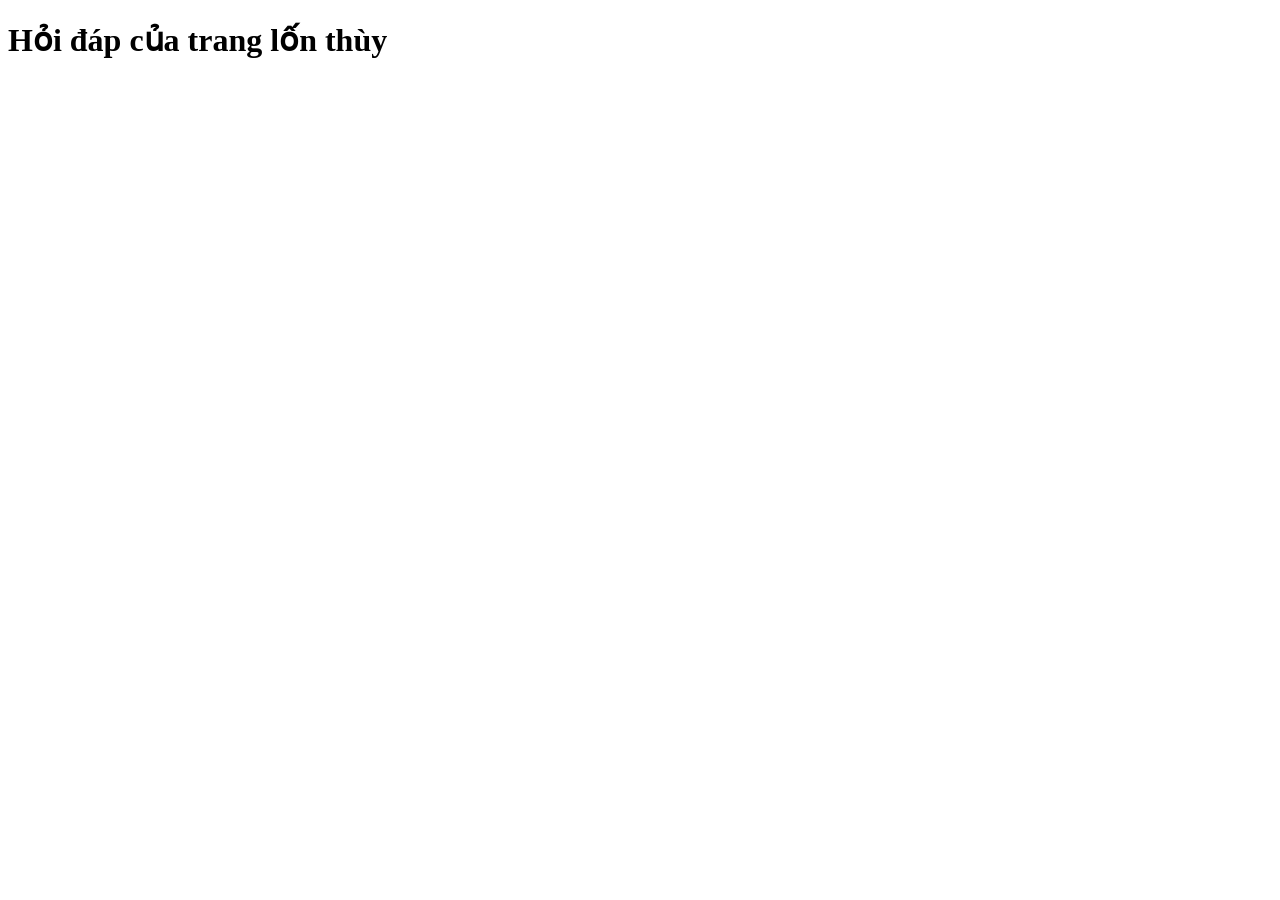
<file: index.html>
<!DOCTYPE html>
<html lang="en">
<head>
    <meta charset="UTF-8">
    <meta http-equiv="X-UA-Compatible" content="IE=edge">
    <meta name="viewport" content="width=device-width, initial-scale=1.0">
    <meta property="og:title" content="java4"> 
    <title>Document</title>
</head>
<body>
    <h1>Hỏi đáp của trang lốn thùy </h1>

    <div class="main">
        <script src="https://giscus.app/client.js"
        data-repo="ThuyLam1210/java4"
        data-repo-id="R_kgDOJO1taw"
        data-category="Announcements"
        data-category-id="DIC_kwDOJO1ta84CVLW6"
        data-mapping="og:title"
        data-strict="0"
        data-reactions-enabled="1"
        data-emit-metadata="0"
        data-input-position="bottom"
        data-theme="light"
        data-lang="en"
        crossorigin="anonymous"
        async>
</script>
    </div>
</body>
</html>
</file>
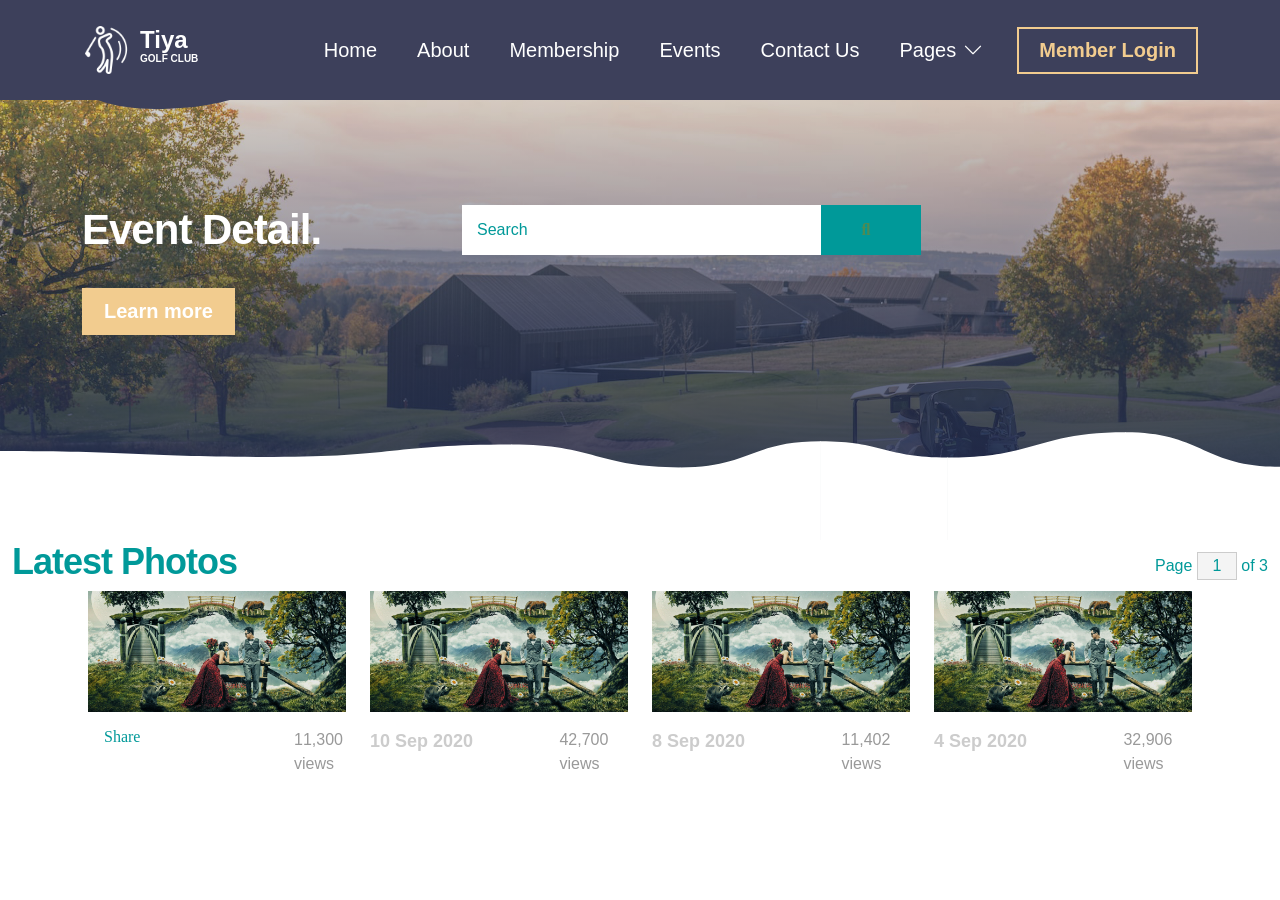
<file: event-detail.html>
<!doctype html>
<html lang="en">

<head>
    <meta charset="utf-8">
    <meta name="viewport" content="width=device-width, initial-scale=1">

    <meta name="description" content="">
    <meta name="author" content="">

    <title>Tiya Golf Club - Event Detail</title>

    <!-- CSS FILES -->
    <link rel="preconnect" href="https://fonts.googleapis.com">

    <link rel="preconnect" href="https://fonts.gstatic.com" crossorigin>

    <link href="https://fonts.googleapis.com/css2?family=DM+Sans:ital,wght@0,400;0,500;0,700;1,400&display=swap"
        rel="stylesheet">

    <link href="css/bootstrap.min.css" rel="stylesheet">

    <link href="css/bootstrap-icons.css" rel="stylesheet">

    <link href="css/templatemo-tiya-golf-club.css" rel="stylesheet">

    <link rel="stylesheet" href="https://pro.fontawesome.com/releases/v5.10.0/css/all.css"
        integrity="sha384-AYmEC3Yw5cVb3ZcuHtOA93w35dYTsvhLPVnYs9eStHfGJvOvKxVfELGroGkvsg+p" crossorigin="anonymous" />
    <style>
        .form-control,
        input:-internal-autofill-selected,
        select:not([multiple]) {
            color: #009999 !important;
        }

        .tm-search-input {
            width: 360px;
            border-radius: 0;
            padding: 12px 15px;
            color: #009999;
            border: none;
        }

        [type=button]:not(:disabled),
        [type=reset]:not(:disabled),
        [type=submit]:not(:disabled),
        button:not(:disabled) {
            cursor: pointer;
        }

        .tm-search-btn {
            color: white;
            background-color: #3D405B;
            border: none;
            width: 100px;
            height: 50px;
            margin-left: -1px;
        }

        .tm-search-btn:hover {
            background-color: #474b70;
        }

        .btn {
            border-radius: 0px;
        }

        /* 
 */

        .tm-search-input {
            width: 360px;
            border-radius: 0;
            padding: 12px 15px;
            color: #009999;
            border: none;
        }

        .tm-search-input:focus {
            border-color: #009999;
            box-shadow: 0 0 0 0.25rem rgb(0 153 153 / 0.25);
        }

        .tm-search-input::placeholder {
            /* Chrome, Firefox, Opera, Safari 10.1+ */
            color: #009999;
            opacity: 1;
            /* Firefox */
        }

        .tm-search-input::-ms-input-placeholder {
            /* Microsoft Edge */
            color: #009999;
        }

        .tm-search-btn {
            color: white;
            background-color: #009999;
            border: none;
            width: 100px;
            height: 50px;
            margin-left: -1px;
        }

        p,
        .tm-text-gray {
            color: #999;
        }

        .tm-text-gray-light {
            color: #CCC;
        }

        .tm-text-gray-dark {
            color: #666;
        }

        .tm-video-item {
            position: relative;
            overflow: hidden;
            text-align: center;
            cursor: pointer;
        }

        .tm-video-item img {
            position: relative;
            display: block;
            min-height: 100%;
            max-width: 100%;
            opacity: 0.8;
        }

        .tm-video-item figcaption {
            padding: 2em;
            color: #fff;
            text-transform: uppercase;
            font-size: 1.25em;
            -webkit-backface-visibility: hidden;
            backface-visibility: hidden;
        }

        .tm-video-item figcaption::before,
        .tm-video-item figcaption::after {
            pointer-events: none;
        }

        .tm-video-item figcaption,
        .tm-video-item figcaption>a {
            position: absolute;
            top: 0;
            left: 0;
            width: 100%;
            height: 100%;
        }

        .tm-video-item figcaption>a {
            z-index: 1000;
            text-indent: 200%;
            white-space: nowrap;
            font-size: 0;
            opacity: 0;
        }

        .tm-video-item h2 {
            word-spacing: -0.15em;
            font-weight: 300;
        }

        .tm-video-item h2,
        .tm-video-item p {
            margin: 0;
        }

        .tm-video-item p {
            letter-spacing: 1px;
            font-size: 68.5%;
        }

        .tm-gallery div.d-block {
            animation: show .5s ease;
        }

        @keyframes show {
            0% {
                opacity: 0;
                transform: scale(0.9);
            }

            100% {
                opacity: 1;
                transform: scale(1);
            }
        }

        .tm-paging-link {
            display: flex;
            justify-content: center;
            align-items: center;
            width: 60px;
            height: 60px;
            font-size: 1.1rem;
            color: #999;
            background-color: #EEEEEE;
            margin: 10px;
            border-radius: 5px;
            text-decoration: none;
            transition: all 0.3s ease;
        }

        .tm-paging-link:hover,
        .tm-paging-link.active {
            background-color: #009999;
            color: #fff;
        }

        /*  */
        @media (max-width: 575px) {
            .tm-container-content {
                max-width: 420px;
            }
        }

        .tm-text-primary {
            color: #009999;
        }

        .tm-input-paging {
            width: 40px;
            border-radius: 0;
            border: 1px solid #CCCCCC;
            background: #f4f4f4;
            text-align: center;
        }

        .tm-gallery div.d-block {
            animation: show .5s ease;
        }


        figure.effect-ming {
            background: #030c17;
        }

        figure.effect-ming img {
            opacity: 0.9;
            -webkit-transition: opacity 0.35s;
            transition: opacity 0.35s;
        }

        figure.effect-ming figcaption::before {
            position: absolute;
            top: 30px;
            right: 30px;
            bottom: 30px;
            left: 30px;
            border: 2px solid #fff;
            box-shadow: 0 0 0 30px rgba(255, 255, 255, 0.2);
            content: '';
            opacity: 0;
            -webkit-transition: opacity 0.35s, -webkit-transform 0.35s;
            transition: opacity 0.35s, transform 0.35s;
            -webkit-transform: scale3d(1.4, 1.4, 1);
            transform: scale3d(1.4, 1.4, 1);
        }

        figure.effect-ming h2 {
            font-size: 1.3em;
            opacity: 0;
            -webkit-transition: opacity 0.35s, -webkit-transform 0.35s;
            transition: opacity 0.35s, transform 0.35s;
            -webkit-transform: scale(1.5);
            transform: scale(1.5);
        }

        figure.effect-ming:hover figcaption::before,
        figure.effect-ming:hover h2 {
            opacity: 1;
            -webkit-transform: scale3d(1, 1, 1);
            transform: scale3d(1, 1, 1);
        }

        figure.effect-ming:hover figcaption {
            background-color: rgba(58, 52, 42, 0);
        }

        figure.effect-ming:hover img {
            opacity: 0.4;
        }

        .tm-footer-links li {
            list-style: none;
            margin-bottom: 5px;
        }

        .tm-footer-links li a {
            color: #999999;
        }

        .tm-footer-links li a:hover {
            color: #009999;
        }

        .tm-social-links li {
            list-style: none;
            margin-right: 15px;
        }

        .tm-social-links li:last-child {
            margin-right: 0;
        }

        .tm-social-links li a {
            color: #999999;
            width: 44px;
            height: 44px;
            display: flex;
            background-color: #fff;
            align-items: center;
            justify-content: center;
        }

        .tm-social-links li a:hover {
            color: #fff;
            background-color: #009999;
        }

        .tm-footer {
            font-size: 0.95rem;
        }

        .tm-footer-title {
            font-size: 1.4rem;
        }

        /* Videos */
        #tm-video-container {
            max-height: 400px;
            overflow: hidden;
            background-color: #333;
            margin-bottom: 90px;
            position: relative;
        }

        #tm-video {
            display: block;
            width: 100%;
            height: auto;
        }

        #tm-video-control-button {
            position: absolute;
            bottom: 20px;
            right: 20px;
            z-index: 1000;
            color: #e1e1e1;
        }

        .tm-video-details {
            height: 100%;
            padding: 40px;
        }

        .link-video {
            height: 200px;
        }

        i {
            color: #4D8B55;
            margin-right: 10px;
        }

        .fa,
        .fas {
            font-family: "Font Awesome 5 Pro";
            font-weight: 900;
        }
    </style>
</head>

<body>

    <main>

        <nav class="navbar navbar-expand-lg">
            <div class="container">
                <a class="navbar-brand d-flex align-items-center" href="index.html">
                    <img src="images/logo.png" class="navbar-brand-image img-fluid" alt="Tiya Golf Club">
                    <span class="navbar-brand-text">
                        Tiya
                        <small>Golf Club</small>
                    </span>
                </a>

                <div class="d-lg-none ms-auto me-3">
                    <a class="btn custom-btn custom-border-btn" data-bs-toggle="offcanvas" href="#offcanvasExample"
                        role="button" aria-controls="offcanvasExample">Member Login</a>
                </div>

                <button class="navbar-toggler" type="button" data-bs-toggle="collapse" data-bs-target="#navbarNav"
                    aria-controls="navbarNav" aria-expanded="false" aria-label="Toggle navigation">
                    <span class="navbar-toggler-icon"></span>
                </button>

                <div class="collapse navbar-collapse" id="navbarNav">
                    <ul class="navbar-nav ms-lg-auto">
                        <li class="nav-item">
                            <a class="nav-link" href="index.html#section_1">Home</a>
                        </li>

                        <li class="nav-item">
                            <a class="nav-link" href="index.html#section_2">About</a>
                        </li>

                        <li class="nav-item">
                            <a class="nav-link" href="index.html#section_3">Membership</a>
                        </li>

                        <li class="nav-item">
                            <a class="nav-link" href="index.html#section_4">Events</a>
                        </li>

                        <li class="nav-item">
                            <a class="nav-link" href="index.html#section_5">Contact Us</a>
                        </li>

                        <li class="nav-item dropdown">
                            <a class="nav-link dropdown-toggle" href="#" id="navbarLightDropdownMenuLink" role="button"
                                data-bs-toggle="dropdown" aria-expanded="false">Pages</a>

                            <ul class="dropdown-menu dropdown-menu-light" aria-labelledby="navbarLightDropdownMenuLink">
                                <li><a class="dropdown-item" href="event-listing.html">Event Listing</a></li>

                                <li><a class="dropdown-item active" href="event-detail.html">Event Detail</a></li>
                            </ul>
                        </li>
                    </ul>

                    <div class="d-none d-lg-block ms-lg-3">
                        <a class="btn custom-btn custom-border-btn" data-bs-toggle="offcanvas" href="#offcanvasExample"
                            role="button" aria-controls="offcanvasExample">Member Login</a>
                    </div>
                </div>
            </div>
        </nav>

        <div class="offcanvas offcanvas-end" data-bs-scroll="true" tabindex="-1" id="offcanvasExample"
            aria-labelledby="offcanvasExampleLabel">
            <div class="offcanvas-header">
                <h5 class="offcanvas-title" id="offcanvasExampleLabel">Member Login</h5>

                <button type="button" class="btn-close" data-bs-dismiss="offcanvas" aria-label="Close"></button>
            </div>

            <div class="offcanvas-body d-flex flex-column">
                <form class="custom-form member-login-form" action="#" method="post" role="form">

                    <div class="member-login-form-body">
                        <div class="mb-4">
                            <label class="form-label mb-2" for="member-login-number">Membership No.</label>

                            <input type="text" name="member-login-number" id="member-login-number" class="form-control"
                                placeholder="11002560" required>
                        </div>

                        <div class="mb-4">
                            <label class="form-label mb-2" for="member-login-password">Password</label>

                            <input type="password" name="member-login-password" id="member-login-password"
                                pattern="[0-9a-zA-Z]{4,10}" class="form-control" placeholder="Password" required="">
                        </div>

                        <div class="form-check mb-4">
                            <input class="form-check-input" type="checkbox" value="" id="flexCheckDefault">

                            <label class="form-check-label" for="flexCheckDefault">
                                Remember me
                            </label>
                        </div>

                        <div class="col-lg-5 col-md-7 col-8 mx-auto">
                            <button type="submit" class="form-control">Login</button>
                        </div>

                        <div class="text-center my-4">
                            <a href="#">Forgotten password?</a>
                        </div>
                    </div>
                </form>

                <div class="mt-auto mb-5">
                    <p>
                        <strong class="text-white me-3">Any Questions?</strong>

                        <a href="tel: 010-020-0340" class="contact-link">
                            010-020-0340
                        </a>
                    </p>
                </div>
            </div>

            <svg xmlns="http://www.w3.org/2000/svg" viewBox="0 0 1440 320">
                <path fill="#3D405B" fill-opacity="1"
                    d="M0,224L34.3,192C68.6,160,137,96,206,90.7C274.3,85,343,139,411,144C480,149,549,107,617,122.7C685.7,139,754,213,823,240C891.4,267,960,245,1029,224C1097.1,203,1166,181,1234,160C1302.9,139,1371,117,1406,106.7L1440,96L1440,320L1405.7,320C1371.4,320,1303,320,1234,320C1165.7,320,1097,320,1029,320C960,320,891,320,823,320C754.3,320,686,320,617,320C548.6,320,480,320,411,320C342.9,320,274,320,206,320C137.1,320,69,320,34,320L0,320Z">
                </path>
            </svg>
        </div>


        <section class="hero-section hero-50 d-flex justify-content-center align-items-center" id="section_1">

            <div class="section-overlay"></div>

            <svg viewBox="0 0 1962 178" xmlns="http://www.w3.org/2000/svg" xmlns:xlink="http://www.w3.org/1999/xlink">
                <path fill="#3D405B" d="M 0 114 C 118.5 114 118.5 167 237 167 L 237 167 L 237 0 L 0 0 Z"
                    stroke-width="0"></path>
                <path fill="#3D405B" d="M 236 167 C 373 167 373 128 510 128 L 510 128 L 510 0 L 236 0 Z"
                    stroke-width="0"></path>
                <path fill="#3D405B" d="M 509 128 C 607 128 607 153 705 153 L 705 153 L 705 0 L 509 0 Z"
                    stroke-width="0"></path>
                <path fill="#3D405B" d="M 704 153 C 812 153 812 113 920 113 L 920 113 L 920 0 L 704 0 Z"
                    stroke-width="0"></path>
                <path fill="#3D405B" d="M 919 113 C 1048.5 113 1048.5 148 1178 148 L 1178 148 L 1178 0 L 919 0 Z"
                    stroke-width="0"></path>
                <path fill="#3D405B" d="M 1177 148 C 1359.5 148 1359.5 129 1542 129 L 1542 129 L 1542 0 L 1177 0 Z"
                    stroke-width="0"></path>
                <path fill="#3D405B" d="M 1541 129 C 1751.5 129 1751.5 138 1962 138 L 1962 138 L 1962 0 L 1541 0 Z"
                    stroke-width="0"></path>
            </svg>

            <div class="container">
                <div class="row">

                    <div class="col-lg-4 col-12">

                        <h1 class="text-white mb-4 pb-2">Event Detail.</h1>

                        <a href="#section_2" class="btn custom-btn smoothscroll me-3">Learn more</a>
                    </div>
                    <div class="col-lg-6 col-12">
                        <form class="d-flex tm-search-form">
                            <input class="form-control tm-search-input" type="search" placeholder="Search"
                                aria-label="Search">
                            <button class="btn btn-outline-success tm-search-btn" type="submit">
                                <i class="fas fa-search"></i>
                            </button>
                        </form>
                    </div>

                </div>
            </div>

            <svg viewBox="0 0 1962 178" xmlns="http://www.w3.org/2000/svg" xmlns:xlink="http://www.w3.org/1999/xlink">
                <path fill="#ffffff" d="M 0 114 C 118.5 114 118.5 167 237 167 L 237 167 L 237 0 L 0 0 Z"
                    stroke-width="0"></path>
                <path fill="#ffffff" d="M 236 167 C 373 167 373 128 510 128 L 510 128 L 510 0 L 236 0 Z"
                    stroke-width="0"></path>
                <path fill="#ffffff" d="M 509 128 C 607 128 607 153 705 153 L 705 153 L 705 0 L 509 0 Z"
                    stroke-width="0"></path>
                <path fill="#ffffff" d="M 704 153 C 812 153 812 113 920 113 L 920 113 L 920 0 L 704 0 Z"
                    stroke-width="0"></path>
                <path fill="#ffffff" d="M 919 113 C 1048.5 113 1048.5 148 1178 148 L 1178 148 L 1178 0 L 919 0 Z"
                    stroke-width="0"></path>
                <path fill="#ffffff" d="M 1177 148 C 1359.5 148 1359.5 129 1542 129 L 1542 129 L 1542 0 L 1177 0 Z"
                    stroke-width="0"></path>
                <path fill="#ffffff" d="M 1541 129 C 1751.5 129 1751.5 138 1962 138 L 1962 138 L 1962 0 L 1541 0 Z"
                    stroke-width="0"></path>
            </svg>
        </section>

        <section class="container-fluid tm-container-content" style="margin-top: 100px;">
            <div class="row mb-4">
                <h2 class="col-6 tm-text-primary">
                    Latest Photos
                </h2>
                <div class="col-6 d-flex justify-content-end align-items-center">
                    <form action="" class="tm-text-primary">
                        Page <input type="text" value="1" size="1" class="tm-input-paging tm-text-primary"> of 3
                    </form>
                </div>

                <div class="row tm-mb-90 tm-gallery">
                    <!-- 1 -->
                    <div class="col-xl-3 col-lg-4 col-md-6 col-sm-6 col-12 mb-5">
                        <figure class="effect-ming tm-video-item">
                            <!-- <iframe class="link-video" src="https://www.youtube.com/embed/L1IIeP6Gh6g"
                             title="YouTube video player" 
                             ></iframe> -->
                            <img src="images/p1.jpg" alt="Image" class="img-fluid">
                            <figcaption class="d-flex align-items-center justify-content-center">
                                <h2>View more</h2>
                                <a href="photo-detail.html">View more</a>
                            </figcaption>
                        </figure>
                        <div class="d-flex justify-content-between tm-text-gray">
                            <i class="far fa-share" aria-hidden="true" style="color: #009999;">Share</i>
                            <span class="tm-text-gray-light"></span>
                            <span>11,300 views</span>
                        </div>
                    </div>
                    <!-- 2 -->
                    <div class="col-xl-3 col-lg-4 col-md-6 col-sm-6 col-12 mb-5">
                        <figure class="effect-ming tm-video-item">
                            <img src="images/p1.jpg" alt="Image" class="img-fluid">
                            <figcaption class="d-flex align-items-center justify-content-center">
                                <h2>Abstract</h2>
                                <a href="photo-detail.html">View more</a>
                            </figcaption>
                        </figure>
                        <div class="d-flex justify-content-between tm-text-gray">
                            <span class="tm-text-gray-light">10 Sep 2020</span>
                            <span>42,700 views</span>
                        </div>
                    </div>
                    <!-- 3 -->
                    <div class="col-xl-3 col-lg-4 col-md-6 col-sm-6 col-12 mb-5">
                        <figure class="effect-ming tm-video-item">
                            <img src="images/p1.jpg" alt="Image" class="img-fluid">
                            <figcaption class="d-flex align-items-center justify-content-center">
                                <h2>Flowers</h2>
                                <a href="photo-detail.html">View more</a>
                            </figcaption>
                        </figure>
                        <div class="d-flex justify-content-between tm-text-gray">
                            <span class="tm-text-gray-light">8 Sep 2020</span>
                            <span>11,402 views</span>
                        </div>
                    </div>
                    <!-- 4 -->
                    <div class="col-xl-3 col-lg-4 col-md-6 col-sm-6 col-12 mb-5">
                        <figure class="effect-ming tm-video-item">
                            <img src="images/p1.jpg" alt="Image" class="img-fluid">
                            <figcaption class="d-flex align-items-center justify-content-center">
                                <h2>Rosy</h2>
                                <a href="photo-detail.html">View more</a>
                            </figcaption>
                        </figure>
                        <div class="d-flex justify-content-between tm-text-gray">
                            <span class="tm-text-gray-light">4 Sep 2020</span>
                            <span>32,906 views</span>
                        </div>
                    </div>
                </div> <!-- container-fluid, tm-container-content -->

        </section>


    </main>

    <!-- <footer class="site-footer">
        <div class="container">
            <div class="row">

                <div class="col-lg-6 col-12 me-auto mb-5 mb-lg-0">
                    <a class="navbar-brand d-flex align-items-center" href="index.html">
                        <img src="images/logo.png" class="navbar-brand-image img-fluid" alt="">
                        <span class="navbar-brand-text">
                            Tiya
                            <small>Golf Club</small>
                        </span>
                    </a>
                </div>

                <div class="col-lg-3 col-12">
                    <h5 class="site-footer-title mb-4">Join Us</h5>

                    <p class="d-flex border-bottom pb-3 mb-3 me-lg-3">
                        <span>Mon-Fri</span>
                        6:00 AM - 6:00 PM
                    </p>

                    <p class="d-flex me-lg-3">
                        <span>Sat-Sun</span>
                        6:30 AM - 8:30 PM
                    </p>
                    <br>
                    <p class="copyright-text">Copyright © 2048 Tiya Golf Club</p>
                </div>

                <div class="col-lg-2 col-12 ms-auto">
                    <ul class="social-icon mt-lg-5 mt-3 mb-4">
                        <li class="social-icon-item">
                            <a href="#" class="social-icon-link bi-instagram"></a>
                        </li>

                        <li class="social-icon-item">
                            <a href="#" class="social-icon-link bi-twitter"></a>
                        </li>

                        <li class="social-icon-item">
                            <a href="#" class="social-icon-link bi-whatsapp"></a>
                        </li>
                    </ul>

                    <p class="copyright-text">Design: <a rel="nofollow" href="https://templatemo.com"
                            target="_blank">TemplateMo</a></p>
                </div>

            </div>
        </div>

        <svg xmlns="http://www.w3.org/2000/svg" viewBox="0 0 1440 320">
            <path fill="#81B29A" fill-opacity="1"
                d="M0,224L34.3,192C68.6,160,137,96,206,90.7C274.3,85,343,139,411,144C480,149,549,107,617,122.7C685.7,139,754,213,823,240C891.4,267,960,245,1029,224C1097.1,203,1166,181,1234,160C1302.9,139,1371,117,1406,106.7L1440,96L1440,320L1405.7,320C1371.4,320,1303,320,1234,320C1165.7,320,1097,320,1029,320C960,320,891,320,823,320C754.3,320,686,320,617,320C548.6,320,480,320,411,320C342.9,320,274,320,206,320C137.1,320,69,320,34,320L0,320Z">
            </path>
        </svg>
    </footer> -->


    <!-- JAVASCRIPT FILES -->
    <script src="js/jquery.min.js"></script>
    <script src="js/bootstrap.bundle.min.js"></script>
    <script src="js/jquery.sticky.js"></script>
    <script src="js/custom.js"></script>

</body>

</html>
</file>
<file: css/templatemo-tiya-golf-club.css>
/*

TemplateMo 587 Tiya Golf Club

https://templatemo.com/tm-587-tiya-golf-club

*/


/*---------------------------------------
  CUSTOM PROPERTIES ( VARIABLES )             
-----------------------------------------*/
:root {
  --white-color: #ffffff;
  --primary-color: #81B29A;
  --secondary-color: #3D405B;
  --section-bg-color: #f9f9f9;
  --custom-btn-bg-color: #F2CC8F;
  --custom-btn-bg-hover-color: #E07A5F;
  --dark-color: #000000;
  --p-color: #717275;
  --link-hover-color: #F2CC8F;

  --body-font-family: 'Segoe UI', sans-serif;
  /* font-family: 'Segoe UI', Tahoma, Geneva, Verdana, sans-serif; */
  --h1-font-size: 42px;
  --h2-font-size: 36px;
  --h3-font-size: 28px;
  --h4-font-size: 24px;
  --h5-font-size: 22px;
  --h6-font-size: 20px;
  --p-font-size: 18px;
  --menu-font-size: 16px;
  --btn-font-size: 14px;

  --border-radius-large: 100px;
  --border-radius-medium: 20px;
  --border-radius-small: 10px;

  --font-weight-normal: 400;
  --font-weight-medium: 500;
  --font-weight-bold: 700;
}

html,
body {
  height: 100%;
  margin: 0;
  padding: 0;
 
  background-color: var(--white-color);
  font-family: var(--body-font-family);
}


/*---------------------------------------
  TYPOGRAPHY               
-----------------------------------------*/

h2,
h3,
h4,
h5,
h6 {
  color: var(--dark-color);
}

h1,
h2,
h3,
h4,
h5,
h6 {
  font-weight: var(--font-weight-medium);
  letter-spacing: -1px;
}

h1 {
  font-size: var(--h1-font-size);
  font-weight: var(--font-weight-bold);
}

h2 {
  font-size: var(--h2-font-size);
  font-weight: var(--font-weight-bold);
}

h3 {
  font-size: var(--h3-font-size);
}

h4 {
  font-size: var(--h4-font-size);
}

h5 {
  font-size: var(--h5-font-size);
}

h6 {
  font-size: var(--h6-font-size);
}

p {
  color: var(--p-color);
  font-size: var(--p-font-size);
  font-weight: var(--font-weight-normal);
}

ul li {
  color: var(--p-color);
  font-size: var(--p-font-size);
  font-weight: var(--font-weight-normal);
}

a,
button {
  touch-action: manipulation;
  transition: all 0.3s;
}

a {
  display: inline-block;
  color: var(--secondary-color);
  text-decoration: none;
}

a:hover {
  color: var(--link-hover-color);
}

b,
strong {
  font-weight: var(--font-weight-bold);
}


/*---------------------------------------
  SECTION               
-----------------------------------------*/
.section-bg {
  background-color: var(--section-bg-color);
}

.section-padding {
  padding-top: 100px;
  padding-bottom: 100px;
}

.section-overlay {
  content: "";
  background: rgba(0, 0, 0, 0) linear-gradient(rgba(39, 48, 83, 0.01) 0%, rgb(39, 48, 83) 100%) repeat scroll 0% 0%;
  position: absolute;
  top: 0;
  right: 0;
  bottom: 0;
  left: 0;
}

::selection {
  background-color: var(--primary-color);
  color: var(--white-color);
}


/*---------------------------------------
  ANIMATED HEADLINE               
-----------------------------------------*/
.cd-words-wrapper {
  display: inline-block;
  position: relative;
  text-align: left;
}

.cd-words-wrapper b {
  color: var(--link-hover-color);
  display: inline-block;
  position: absolute;
  white-space: nowrap;
  left: 0;
  top: 0;
}

.cd-words-wrapper b.is-visible {
  position: relative;
}

.no-js .cd-words-wrapper b {
  opacity: 0;
}

.no-js .cd-words-wrapper b.is-visible {
  opacity: 1;
}

.cd-headline.rotate-1 .cd-words-wrapper {
  -webkit-perspective: 300px;
  -moz-perspective: 300px;
  perspective: 300px;
}

.cd-headline.rotate-1 b {
  opacity: 0;
  -webkit-transform-origin: 50% 100%;
  -moz-transform-origin: 50% 100%;
  -ms-transform-origin: 50% 100%;
  -o-transform-origin: 50% 100%;
  transform-origin: 50% 100%;
  -webkit-transform: rotateX(180deg);
  -moz-transform: rotateX(180deg);
  -ms-transform: rotateX(180deg);
  -o-transform: rotateX(180deg);
  transform: rotateX(180deg);
}

.cd-headline.rotate-1 b.is-visible {
  opacity: 1;
  -webkit-transform: rotateX(0deg);
  -moz-transform: rotateX(0deg);
  -ms-transform: rotateX(0deg);
  -o-transform: rotateX(0deg);
  transform: rotateX(0deg);
  -webkit-animation: cd-rotate-1-in 1.2s;
  -moz-animation: cd-rotate-1-in 1.2s;
  animation: cd-rotate-1-in 1.2s;
}

.cd-headline.rotate-1 b.is-hidden {
  -webkit-transform: rotateX(180deg);
  -moz-transform: rotateX(180deg);
  -ms-transform: rotateX(180deg);
  -o-transform: rotateX(180deg);
  transform: rotateX(180deg);
  -webkit-animation: cd-rotate-1-out 1.2s;
  -moz-animation: cd-rotate-1-out 1.2s;
  animation: cd-rotate-1-out 1.2s;
}

@-webkit-keyframes cd-rotate-1-in {
  0% {
    -webkit-transform: rotateX(180deg);
    opacity: 0;
  }

  35% {
    -webkit-transform: rotateX(120deg);
    opacity: 0;
  }

  65% {
    opacity: 0;
  }

  100% {
    -webkit-transform: rotateX(360deg);
    opacity: 1;
  }
}

@-moz-keyframes cd-rotate-1-in {
  0% {
    -moz-transform: rotateX(180deg);
    opacity: 0;
  }

  35% {
    -moz-transform: rotateX(120deg);
    opacity: 0;
  }

  65% {
    opacity: 0;
  }

  100% {
    -moz-transform: rotateX(360deg);
    opacity: 1;
  }
}

@keyframes cd-rotate-1-in {
  0% {
    -webkit-transform: rotateX(180deg);
    -moz-transform: rotateX(180deg);
    -ms-transform: rotateX(180deg);
    -o-transform: rotateX(180deg);
    transform: rotateX(180deg);
    opacity: 0;
  }

  35% {
    -webkit-transform: rotateX(120deg);
    -moz-transform: rotateX(120deg);
    -ms-transform: rotateX(120deg);
    -o-transform: rotateX(120deg);
    transform: rotateX(120deg);
    opacity: 0;
  }

  65% {
    opacity: 0;
  }

  100% {
    -webkit-transform: rotateX(360deg);
    -moz-transform: rotateX(360deg);
    -ms-transform: rotateX(360deg);
    -o-transform: rotateX(360deg);
    transform: rotateX(360deg);
    opacity: 1;
  }
}

@-webkit-keyframes cd-rotate-1-out {
  0% {
    -webkit-transform: rotateX(0deg);
    opacity: 1;
  }

  35% {
    -webkit-transform: rotateX(-40deg);
    opacity: 1;
  }

  65% {
    opacity: 0;
  }

  100% {
    -webkit-transform: rotateX(180deg);
    opacity: 0;
  }
}

@-moz-keyframes cd-rotate-1-out {
  0% {
    -moz-transform: rotateX(0deg);
    opacity: 1;
  }

  35% {
    -moz-transform: rotateX(-40deg);
    opacity: 1;
  }

  65% {
    opacity: 0;
  }

  100% {
    -moz-transform: rotateX(180deg);
    opacity: 0;
  }
}

@keyframes cd-rotate-1-out {
  0% {
    -webkit-transform: rotateX(0deg);
    -moz-transform: rotateX(0deg);
    -ms-transform: rotateX(0deg);
    -o-transform: rotateX(0deg);
    transform: rotateX(0deg);
    opacity: 1;
  }

  35% {
    -webkit-transform: rotateX(-40deg);
    -moz-transform: rotateX(-40deg);
    -ms-transform: rotateX(-40deg);
    -o-transform: rotateX(-40deg);
    transform: rotateX(-40deg);
    opacity: 1;
  }

  65% {
    opacity: 0;
  }

  100% {
    -webkit-transform: rotateX(180deg);
    -moz-transform: rotateX(180deg);
    -ms-transform: rotateX(180deg);
    -o-transform: rotateX(180deg);
    transform: rotateX(180deg);
    opacity: 0;
  }
}


/*---------------------------------------
  CUSTOM BUTTON               
-----------------------------------------*/
.custom-btn {
  background: var(--custom-btn-bg-color);
  border: 2px solid transparent;
  border-radius: var(--border-radius-large);
  color: var(--white-color);
  font-size: var(--btn-font-size);
  font-weight: var(--font-weight-bold);
  line-height: normal;
  font-size: 20px;
  transition: all 0.3s;
  padding: 10px 20px;
}

.custom-btn:hover {
  background: var(--custom-btn-bg-hover-color);
  color: var(--white-color);
}

.custom-border-btn {
  background: transparent;
  border: 2px solid var(--custom-btn-bg-color);
  color: var(--custom-btn-bg-color);
}

.custom-border-btn:hover {
  background: var(--custom-btn-bg-color);
  border-color: transparent;
  color: var(--white-color);
}

.custom-btn-bg-white {
  border-color: var(--white-color);
  color: var(--white-color);
}

.custom-btn-group .link {
  color: var(--white-color);
  font-weight: var(--font-weight-medium);
}

.custom-btn-group .link:hover {
  color: var(--link-hover-color);
}


/*---------------------------------------
  NAVIGATION BAR & OFFCANVAS              
-----------------------------------------*/
.offcanvass {
  background-color: whitesmoke;
  border: none;
  padding: 20px;
}

/* Modal */

.offcanvas-header {

  padding-bottom: 16px;
  margin-top: 5px;
  height: 30px;
  border-bottom: 1px solid rgb(238, 232, 232);
}

.offcanvas-header .offcanvas-title {

  font-size: 25px;

  font-weight: bolder;
  font-family: 'Segoe UI', Tahoma, Geneva, Verdana, sans-serif;
  color: rgb(0, 0, 0);
}

.offcanvas-header .btn-close {

  font-size: 20px;
  transition: all 0.3s;
}

.offcanvas-header .btn-close:hover {
  transform: rotate(180deg);
}

.offcanvass svg {
  position: absolute;

  bottom: 0;
  right: 0;
  left: 0;
}

.sticky-wrapper {
  position: absolute;
  top: 0;
  right: 0;
  left: 0;
}

.sticky-wrapper.is-sticky .navbar {
  background-color: #3D405B;
}

.navbar {
  background: transparent;
  z-index: 99;
  padding-top: 15px;
  padding-bottom: 15px;
}

.navbar-brand,
.navbar-brand:hover {
  font-size: var(--h4-font-size);
  font-weight: var(--font-weight-bold);
  display: block;
  color: var(--dark-color);
  max-width: 48px;

}

.navbar .navbar-brand,
.navbar .navbar-brand:hover {
  color: var(--white-color);
}

.navbar .navbar-brand-image {
  filter: brightness(0) invert(1);
}

.navbar-brand-image {
  width: 48px;
  height: 48px;
}

.navbar-brand-text {
  line-height: normal;
  margin-left: 10px;
  position: relative;
  bottom: 5px;
}

.navbar-brand-text small {
  display: block;
  font-size: 10px;
  line-height: 1;
  text-transform: uppercase;
}

.navbar-expand-lg .navbar-nav .nav-link {
  border-radius: var(--border-radius-large);
  font-size: 20px;
  margin: 10px;
  padding: 10px;
}

.navbar-nav .nav-link {
  display: inline-block;
  color: var(--white-color);
  font-size: var(--menu-font-size);
  font-weight: var(--font-weight-medium);
  padding-top: 15px;
  padding-bottom: 15px;
}
.navbar-nav .nav-link.active{
  color: var(--link-hover-color);
}
/* .navbar-nav .nav-link.active, */
.navbar-nav .nav-link:hover {
  color: var(--link-hover-color);
}

.navbar .dropdown-menu {
  background: var(--white-color);
  box-shadow: 0 1rem 3rem rgba(0, 0, 0, .175);
  border: 0;

  /* display: inherit;
  opacity: 0; */
  min-width: 11rem;
  margin-top: 20px;
  padding: 13px 0 10px 0;
  transition: all 0.3s;
  pointer-events: none;
}

.navbar .dropdown-menu li {
  height: 35px;
  /* border-bottom: 1px solid pink; */
}

.navbar .dropdown-menu a {
  font-size: 18px;
}

.navbar .dropdown-menu::before {
  content: "";
  width: 0;
  height: 0;
  border-left: 20px solid transparent;
  border-right: 20px solid transparent;
  border-bottom: 15px solid var(--white-color);
  position: absolute;
  top: -10px;
  left: 10px;
}

.navbar .dropdown-item {
  display: inline-block;

  color: var(--p-color);
  font-size: var(--menu-font-size);
  font-weight: var(--font-weight-medium);
  position: relative;
}


.navbar .dropdown-item.active,
.navbar .dropdown-item:active,
.navbar .dropdown-item:focus,
.navbar .dropdown-item:hover {
  background: transparent;
  color: var(--link-hover-color);
}

.navbar .dropdown-toggle::after {
  content: "\f282";
  display: inline-block;
  font-family: bootstrap-icons !important;
  font-size: var(--copyright-font-size);
  font-style: normal;
  font-weight: normal !important;
  font-variant: normal;
  text-transform: none;
  line-height: 1;
  vertical-align: -.125em;
  -webkit-font-smoothing: antialiased;
  -moz-osx-font-smoothing: grayscale;
  position: relative;
  left: 2px;
  border: 0;
}
@media only screen and (max-width: 767px) {
  .custom-block-image {
    width: 100%;
    height: auto;
  }
}
@media screen and (min-width: 992px) {
  .custom-block-image {
    width: 100%;
    height: auto;
  }
  .navbar .dropdown:hover .dropdown-menu {
    opacity: 1;
    margin-top: 0;
    pointer-events: auto;
  }
}

.navbar-toggler {
  border: 0;
  padding: 0;
  cursor: pointer;
  margin: 0;
  width: 30px;
  height: 35px;
  outline: none;
}

.navbar-toggler:focus {
  outline: none;
  box-shadow: none;
}

.navbar-toggler[aria-expanded="true"] .navbar-toggler-icon {
  background: transparent;
}

.navbar-toggler[aria-expanded="true"] .navbar-toggler-icon:before,
.navbar-toggler[aria-expanded="true"] .navbar-toggler-icon:after {
  transition: top 300ms 50ms ease, -webkit-transform 300ms 350ms ease;
  transition: top 300ms 50ms ease, transform 300ms 350ms ease;
  transition: top 300ms 50ms ease, transform 300ms 350ms ease, -webkit-transform 300ms 350ms ease;
  top: 0;
}

.navbar-toggler[aria-expanded="true"] .navbar-toggler-icon:before {
  transform: rotate(45deg);
}

.navbar-toggler[aria-expanded="true"] .navbar-toggler-icon:after {
  transform: rotate(-45deg);
}

.navbar-toggler .navbar-toggler-icon {
  background: var(--white-color);
  transition: background 10ms 300ms ease;
  display: block;
  width: 30px;
  height: 2px;
  position: relative;
}

.navbar-toggler .navbar-toggler-icon:before,
.navbar-toggler .navbar-toggler-icon:after {
  transition: top 300ms 350ms ease, -webkit-transform 300ms 50ms ease;
  transition: top 300ms 350ms ease, transform 300ms 50ms ease;
  transition: top 300ms 350ms ease, transform 300ms 50ms ease, -webkit-transform 300ms 50ms ease;
  position: absolute;
  right: 0;
  left: 0;
  background: var(--white-color);
  width: 30px;
  height: 2px;
  content: '';
}

.navbar-toggler .navbar-toggler-icon::before {
  top: -8px;
}

.navbar-toggler .navbar-toggler-icon::after {
  top: 8px;
}


/*---------------------------------------
  HERO        
-----------------------------------------*/
.hero-section {
  background-image: url('../images/anna-rosar-ZxFyVBHMK-c-unsplash.jpg');
  background-repeat: no-repeat;
  background-size: cover;
  /* color: #fff; */
  background-position: center;
  position: relative;
  padding-top: 100px;
  padding-bottom: 100px;
  height: 100vh;
  min-height: 670px;
  margin-bottom: -90px;
}

.hero-50 {
  height: auto;
  min-height: 540px;
  margin-bottom: -100px;
}

.hero-50 .container+svg {
  transform: rotate(180deg);
}

.hero-section .ratio {
  border-radius: var(--border-radius-medium);
  overflow: hidden;
}

.hero-section svg {
  position: absolute;
  right: 0;
  left: 0;
}

.hero-section>svg {
  top: 0;
}

.hero-section .container+svg {
  top: auto;
  bottom: -1px;
}

.hero-section .row {
  position: relative;
  z-index: 22;
}


/*---------------------------------------
  BACKGROUND IMAGE SECTION        
-----------------------------------------*/
.section-bg-image {
  background-image: url('../images/frederik-rosar-NDSZcCfnsbY-unsplash.jpg');
  background-repeat: no-repeat;
  background-size: cover;
  background-position: center;
  position: relative;
  margin-bottom: -70px;
}

.section-bg-image .container+svg {
  transform: rotate(180deg);
  position: relative;
  bottom: -1px;
}

.section-bg-image-block {
  backdrop-filter: blur(5px) saturate(180%);
  -webkit-backdrop-filter: blur(5px) saturate(180%);
  background-color: rgba(255, 255, 255, 0.75);
  border-radius: var(--border-radius-medium);
  border: 1px solid rgba(209, 213, 219, 0.3);
  border-radius: var(--border-radius-medium);
  padding: 50px;
}

.section-bg-image-block .input-group {
  background-color: var(--white-color);
  border-radius: var(--border-radius-large);
  padding: 10px 15px;
}

.section-bg-image-block .input-group-text {
  background-color: transparent;
  border: 0;
}

.section-bg-image-block input[type="email"] {
  border: 0;
  box-shadow: none;
  margin-bottom: 0;
  padding-left: 0;
}

.section-bg-image-block button[type="submit"] {
  background-color: var(--primary-color);
  border: 0;
  border-radius: var(--border-radius-large) !important;
  color: var(--white-color);
  max-width: 150px;
}


/*---------------------------------------
  ABOUT SECTOIN              
-----------------------------------------*/
.about-section {

  padding-bottom: 70px;
}

.member-block-image-wrap {
  height: 220px;
  border-radius: var(--border-radius-medium);
  position: relative;
  overflow: hidden;
}

.member-block-image-wrap:hover .member-block-image {
  transform: scale(1.2);
}

.member-block-image-wrap:hover .social-icon {
  opacity: 1;
}

.member-block-image-wrap .social-icon {
  background-color: var(--white-color);
  color: #369;
  border-radius: var(--border-radius-large);
  position: absolute;
  top: 50%;
  left: 50%;
  transform: translate(-50%, -50%);
  opacity: 0;
  transition: all 0.5s;
  padding: 15px 20px;
  width: auto;
}

.member-block-image {
  transition: all 0.3s;
}

.member-block-info {
  padding: 10px;
}

.member-block-info h4,
.member-block-info p {
  margin-bottom: 0;
}


/*---------------------------------------
  EVENTS SECTION            
-----------------------------------------*/
.events-section.section-bg .container>.row {
  margin-right: 5px;
  margin-left: 5px;
}

.events-section.section-bg .container>.row .row {
  margin: auto;
}

.events-listing-section {
  margin-bottom: 100px;
}

.events-detail-section .custom-block-info {
  padding: 40px 60px;
}

.events-detail-info {
  background-color: var(--section-bg-color);
  border-radius: var(--border-radius-medium);
  padding: 50px 25px;
}

.events-title {
  color: #474242;
  font-size: var(--h3-font-size);
  font-weight: var(--font-weight-medium);
}


/*---------------------------------------
  MEMBERSHIP SECTION            
-----------------------------------------*/
.membership-section .container {
  position: relative;
  z-index: 2;
}

.table-responsive {
  border-radius: var(--border-radius-medium);
}

.table-responsive tbody,
.table-responsive td,
.table-responsive tfoot,
.table-responsive th,
.table-responsive thead,
.table-responsive tr {
  border: 0;
}

.table-responsive thead tr {
  background-color: var(--secondary-color);
  color: var(--white-color);
}

.table-responsive thead th {
  padding: 22px 16px !important;
}

.table-responsive tbody tr:nth-child(even) {
  background-color: var(--section-bg-color);
}

.table>:not(caption)>*>* {
  padding: 18px 16px;
}

.table-responsive .bi-check-circle-fill {
  color: var(--primary-color);
}

.table-responsive .bi-x-circle-fill {
  color: var(--custom-btn-bg-hover-color);
}

.membership-form {
  background-color: var(--secondary-color);
  border-radius: var(--border-radius-medium);
  padding: 35px;
}

.membership-form .form-floating>textarea {
  border-radius: var(--border-radius-medium);
  height: 100px;
}


/*---------------------------------------
  CONTACT               
-----------------------------------------*/
.contact-form .form-floating>textarea {
  border-radius: var(--border-radius-medium);
  height: 120px;
}

.contact-info {
  position: relative;
}

.contact-info-item {
  background: var(--secondary-color);
  border-radius: var(--border-radius-medium);
  position: absolute;
  overflow: hidden;
  top: 50%;
  left: 50%;
  transform: translate(-50%, -50%);
  text-align: center;
}

.contact-info-body {
  padding: 20px 30px;
}

.contact-info-body strong,
.contact-info-item a {
  color: var(--white-color);
}

.contact-info-footer {
  background-color: var(--custom-btn-bg-hover-color);
  padding: 10px 20px;
  transition: all 0.3s;
}

.contact-info-footer:hover {
  background-color: var(--custom-btn-bg-color);
}

.contact-info-footer a {
  display: block;
  font-weight: var(--font-weight-bold);
}


/*---------------------------------------
  SITE FOOTER            
-----------------------------------------*/
.site-footer {
  position: relative;
  padding-bottom: 200px;
}

.site-footer .container {
  position: relative;
  z-index: 2;
}

.site-footer svg {
  position: absolute;
  bottom: 0;
  right: 0;
  left: 0;
  pointer-events: none;
}

.site-footer-title {
  color: var(--secondary-color);
}

.site-footer p span {
  font-weight: var(--font-weight-medium);
  margin-right: auto;
}


/*---------------------------------------
  CUSTOM FORM               
-----------------------------------------*/
.custom-form .form-control {
  border-radius: var(--border-radius-large);
  border-width: 2px;
  box-shadow: none;
  color: var(--p-color);
  margin-bottom: 20px;
  padding: 10px;
  padding-left: 20px;
  outline: none;
}

.custom-form .form-control:focus,
.custom-form .form-control:hover {
  border-color: var(--dark-color);
}

.form-floating>label {
  padding-left: 20px;
}

.custom-form button[type="submit"] {
  background: var(--custom-btn-bg-color);
  border: none;
  border-radius: var(--border-radius-large);
  color: var(--white-color);
  font-size: var(--p-font-size);
  font-weight: var(--font-weight-medium);
  transition: all 0.3s;
  margin-bottom: 0;
  padding-left: 10px;
}

.custom-form button[type="submit"]:hover,
.custom-form button[type="submit"]:focus {
  background: var(--custom-btn-bg-hover-color);
  border-color: transparent;
}

.header-form {
  position: relative;
}

.header-form .form-control {
  padding-left: 42px;
}

.header-form-icon {
  width: 24px;
  position: absolute;
  top: 0;
  margin: 12px;
  margin-left: 15px;
}


/*---------------------------------------
  SOCIAL ICON               
-----------------------------------------*/
.social-icon {
  margin: 0;
  padding: 0;
}

.social-icon-item {
  list-style: none;
  display: inline-block;
  vertical-align: top;
}

.social-icon-link {
  background: var(--secondary-color);
  border-radius: var(--border-radius-large);
  color: var(--white-color);
  font-size: var(--btn-font-size);
  display: block;
  margin-right: 5px;
  text-align: center;
  width: 35px;
  height: 35px;
  line-height: 36px;
  transition: background 0.2s, color 0.2s;
}

.social-icon-link:hover {
  background: var(--primary-color);
  color: var(--white-color);
}


/*---------------------------------------
  RESPONSIVE STYLES               
-----------------------------------------*/
@media screen and (max-width: 991px) {
  h1 {
    font-size: 36px;
  }

  h2 {
    font-size: 28px;
  }

  h3 {
    font-size: 22px;
  }

  h4 {
    font-size: 20px;
  }

  h5 {
    font-size: 18px;
  }

  h6 {
    font-size: 16px;
  }

  .section-padding {
    padding-top: 50px;
    padding-bottom: 50px;
  }

  .navbar {
    background-color: var(--secondary-color);
  }

  .navbar-nav .dropdown-menu {
    position: relative;
    left: 10px;
    opacity: 1;
    pointer-events: auto;
    max-width: 155px;
    margin-top: 15px;
    margin-bottom: 15px;
  }

  .navbar-expand-lg .navbar-nav {
    padding-top: 15px;
    padding-bottom: 10px;
  }

  .navbar-expand-lg .navbar-nav .nav-link {
    margin: 5px;
    padding: 0;
  }

  .hero-section {
    position: relative;
    top: 82px;
    margin-bottom: 82px;
  }

  .events-listing-section {
    margin-bottom: 50px;
  }

  .events-detail-section .custom-block-info {
    padding: 40px;
  }

  .events-detail-info {
    padding: 35px 25px;
  }

  .contact-info-item {
    width: 60%;
  }

  .events-detail-section .contact-info-item {
    width: 70%;
  }

  .section-bg-image {
    margin-bottom: 0;
  }

  .section-bg-image-block {
    padding: 30px;
  }

  .site-footer {
    padding-top: 20px;
    padding-bottom: 100px;
  }
}

@media screen and (max-width: 480px) {
  .navbar-brand {
    font-size: var(--p-font-size);
  }

  .navbar-brand-icon {
    width: 30px;
    height: 30px;
  }

  .navbar-brand-icon::after {
    top: 5px;
  }

  .section-bg-image-block {
    padding: 30px;
  }

  .contact-info-item {
    width: 72%;
  }
}

@media screen and (max-width: 360px) {
  .custom-btn {
    font-size: 12px;
    padding: 4px 12px;
  }
}

/* Tất cả video */
/* 
.form-control,
input:-internal-autofill-selected,
select:not([multiple]) {
  color: #009999 !important;
}

.tm-search-input {
  width: 360px;
  border-radius: 0;
  padding: 12px 15px;
  color: #009999;
  border: none;
}

[type=button]:not(:disabled),
[type=reset]:not(:disabled),
[type=submit]:not(:disabled),
button:not(:disabled) {
  cursor: pointer;
}

.tm-search-btn {
  color: white;
  background-color: #3D405B;
  border: none;
  width: 100px;
  height: 50px;
  margin-left: -1px;
}

.tm-search-btn:hover {
  background-color: #474b70;
}

.btn {
  border-radius: 0px;
} */

/* 
 */

.tm-search-input {
  width: 360px;
  border-radius: 0;
  padding: 12px 15px;
  color: #009999;
  border: none;
}

.tm-search-input:focus {
  border-color: #009999;
  box-shadow: 0 0 0 0.25rem rgb(0 153 153 / 0.25);
}

.tm-search-input::placeholder {
  /* Chrome, Firefox, Opera, Safari 10.1+ */
  color: #009999;
  opacity: 1;
  /* Firefox */
}

.tm-search-input::-ms-input-placeholder {
  /* Microsoft Edge */
  color: #009999;
}

.tm-search-btn {
  color: white;
  background-color: #009999;
  border: none;
  width: 100px;
  height: 50px;
  margin-left: -1px;
}

p,
.tm-text-gray {
  color: #999;
}

.tm-text-gray-light {
  color: #3b3a3a;
  font-size: 18px;
  width: 100%;
  font-weight: bold;
}

.tm-text-gray-dark {
  color: #666;
}

.tm-video-item {
  position: relative;
  overflow: hidden;
  text-align: center;
  cursor: pointer;
}

.tm-video-item img {
  position: relative;
  display: block;
  min-height: 100%;
  max-width: 100%;
  opacity: 0.8;
}

.tm-video-item figcaption {
  padding: 2em;
  color: #fff;
  text-transform: uppercase;
  font-size: 1.25em;
  -webkit-backface-visibility: hidden;
  backface-visibility: hidden;
}

.tm-video-item figcaption::before,
.tm-video-item figcaption::after {
  pointer-events: none;
}

.tm-video-item figcaption,
.tm-video-item figcaption>a {
  position: absolute;
  top: 0;
  left: 0;
  width: 100%;
  height: 100%;
}

.tm-video-item figcaption>a {
  z-index: 1000;
  text-indent: 200%;
  white-space: nowrap;
  font-size: 0;
  opacity: 0;
}

.tm-video-item h2 {
  word-spacing: -0.15em;
  font-weight: 300;
}

.tm-video-item h2,
.tm-video-item p {
  margin: 0;
}

.tm-video-item p {
  letter-spacing: 1px;
  font-size: 68.5%;
}

.tm-gallery {
  width: 90%;
  margin-left: 5%;
}

.tm-gallery div.d-block {
  animation: show .5s ease;
}

@keyframes show {
  0% {
    opacity: 0;
    transform: scale(0.9);
  }

  100% {
    opacity: 1;
    transform: scale(1);
  }
}



/*  */
@media (max-width: 575px) {
  .tm-container-content {
    max-width: 420px;
  }
}

.tm-text-primary {
  color: #009999;
}

.tm-input-paging {
  width: 40px;
  border-radius: 0;
  border: 1px solid #CCCCCC;
  background: #f4f4f4;
  text-align: center;
}

.tm-gallery div.d-block {
  animation: show .5s ease;
}


figure.effect-ming {
  background: #030c17;
}

figure.effect-ming img {
  opacity: 0.9;
  -webkit-transition: opacity 0.35s;
  transition: opacity 0.35s;
}

figure.effect-ming figcaption::before {
  position: absolute;
  top: 30px;
  right: 30px;
  bottom: 30px;
  left: 30px;
  border: 2px solid #fff;
  box-shadow: 0 0 0 30px rgba(255, 255, 255, 0.2);
  content: '';
  opacity: 0;
  -webkit-transition: opacity 0.35s, -webkit-transform 0.35s;
  transition: opacity 0.35s, transform 0.35s;
  -webkit-transform: scale3d(1.4, 1.4, 1);
  transform: scale3d(1.4, 1.4, 1);
}

figure.effect-ming h2 {
  font-size: 1.3em;
  opacity: 0;
  -webkit-transition: opacity 0.35s, -webkit-transform 0.35s;
  transition: opacity 0.35s, transform 0.35s;
  -webkit-transform: scale(1.5);
  transform: scale(1.5);
}

figure.effect-ming:hover figcaption::before,
figure.effect-ming:hover h2 {
  opacity: 1;
  -webkit-transform: scale3d(1, 1, 1);
  transform: scale3d(1, 1, 1);
}

figure.effect-ming:hover figcaption {
  background-color: rgba(58, 52, 42, 0);
}

figure.effect-ming:hover img {
  opacity: 0.4;
}

.tm-footer-links li {
  list-style: none;
  margin-bottom: 5px;
}

.tm-footer-links li a {
  color: #999999;
}

.tm-footer-links li a:hover {
  color: #009999;
}

.tm-social-links li {
  list-style: none;
  margin-right: 15px;
}

.tm-social-links li:last-child {
  margin-right: 0;
}

.tm-social-links li a {
  color: #999999;
  width: 44px;
  height: 44px;
  display: flex;
  background-color: #fff;
  align-items: center;
  justify-content: center;
}

.tm-social-links li a:hover {
  color: #fff;
  background-color: #009999;
}

.tm-footer {
  font-size: 0.95rem;
}

.tm-footer-title {
  font-size: 1.4rem;
}

/* Videos */
#tm-video-container {
  max-height: 400px;
  overflow: hidden;
  background-color: #333;
  margin-bottom: 90px;
  position: relative;
}

#tm-video {
  display: block;
  width: 100%;
  height: auto;
}

#tm-video-control-button {
  position: absolute;
  bottom: 20px;
  right: 20px;
  z-index: 1000;
  color: #e1e1e1;
}

.tm-video-details {
  height: 100%;
  padding: 40px;
}

.link-video {
  height: 200px;
}


/* Phân trang */

.listPage {
  /* margin-left: 85%; */
  display: flex;
  padding: 10px;
  text-align: center;
  list-style: none;
}

.listPage a {
  font-size: 15px;
  color: #0d0d0d;
  background-color: #eed5d5;
  margin-right: 10px;
  border-radius: 5px;
  text-decoration: none;
  transition: all 0.3s ease;
  padding: 20px;
  display: inline-block;
  margin: 0 10px;
  cursor: pointer;
}

.listPage .active {
  background-color: #009999;
  color: #030c17;
}

.listPage a:hover {

  background-color: #369;
  color: #030c17;
}

.container-fluid {
  width: 100%;
}

/* Nút Search */
.navbar-expand-lg {
  background-color: #3D405B;
}

.nav-link .navbar-expand-lg {

  display: flex;
  justify-content: center;
  align-items: center;

}

.box {
  height: 30px;
  display: flex;
  cursor: pointer;
  padding: 10px 20px;
  background-color: #fff;
  border-radius: 20px;
  align-items: center;

}

.box input {
  width: 0;
  outline: none;
  border: none;
  font-weight: 500;
  transition: 0.8s;
  background: transparent;
}

.box:hover input {
  width: 400px;

}

.box a .fas {
  color: #009999;
  font-size: 18px;
}

/*  */
.likeandshare .date{
  font-size: 1.125rem;
  color: var(--secondary-color);
  font-family: 'Urbanist', sans-serif;
}

.likeandshare .date label {
  color: #4d504d;
  margin-left: 10px;
}

/*---------------------------------------
  TRANG YÊU THÍCH            
-----------------------------------------*/
.dagki {
  padding-left: 20px;
}

.dagki img {
  border-radius: 50%;
  border: 1px solid rgb(218, 213, 213);
  width: 59px;
  height: 59px;
}

.dagki .title {
  font-family: 'Segoe UI', Tahoma, Geneva, Verdana, sans-serif;
  padding-left: 20px;
  padding-right: 20px;
}

.dagki button {
  height: 50px;
  width: 130px;
  border: 1px solid rgb(191, 187, 187);
  border-radius: 25px;
  background-color: #ffffff;
  font-size: 18px;
}

.dagki button:hover {
  background-color: #191818;
  border: 1px solid rgb(218, 213, 213);
  color: #fff;
  transform: 0.3s;
}

.custom-block-info .all-title {
  font-size: 17px;
  font-weight: bolder;
}
/* Hình ảnh */
.custom-block-image {

  width: 1100px;
  height: 600px;
  border-radius: 10px;
  transition: all 0.3s;
}


.custom-block-span {
  color: var(--secondary-color);
  font-weight: var(--font-weight-bold);
  min-width: 110px;
  margin-right: 10px;
}

.btn-default {
  font-size: 17px;
  border: 1px solid rgb(134, 130, 130);
  background-color: #ffffff;
}

.btn-default:hover {
  font-size: 17px;
  border: 1px solid rgb(74, 73, 73);
  background-color: #0f0e0e;
}

.btn_detail_page a {
  margin-right: 40px;
  width: 150px;
  height: 50px;
  border: 1px solid rgb(218, 213, 213);
  border-radius: 20px;
  background-color: white;
  color: #000;
  text-align: center;
}

.btn_detail_page a:hover {
  background-color: rgb(17, 16, 16);
  border: 1px solid rgb(17, 16, 16);

}

.btn_detail_page a i:hover {
  font-size: 28px;
  color: rgb(251, 251, 251);
}

.btn_detail_page a i {
  font-size: 1.75rem;
  color: rgb(65, 64, 64);
}

.btn_detail_page a label {
  font-size: 1.125rem;
  font-family: 'Segoe UI', Tahoma, Geneva, Verdana, sans-serif;
}

/* TRANG YÊU THÍCH */
.btn-outline-primary {
  color: #3D405B;
}

.btn-outline-primary:hover {
  color: #f7f8fb;
  background-color: #717275;
}

.shadow-sm .float-end a.btn-outline-primary {
  border-radius: 13px;
  border: 1px solid #3D405B;
}

.shadow-sm .float-end a.btn-outline-primary i {
  padding-right: 5px;

}

.shadow-sm .card-title {
  font-size: 21px;
}

.float-end {
  float: right !important;
}
.btn-cancel:hover{
  background-color: #999999;
  color: #ffffff;

}
/* / */
.all-genres {
  border-left: 4px solid var(--custom-btn-bg-hover-color);


}

.all-genres h2 {
  color: var(--secondary-color);
}

/* Thanh cuộn */
::-webkit-scrollbar {
  width: 10px;
  
}

/* Track */
::-webkit-scrollbar-track {
  background: #f1f1f1;
}

/* Handle */
::-webkit-scrollbar-thumb {
  background: var(--custom-btn-bg-color);
}

/* Handle on hover */
::-webkit-scrollbar-thumb:hover {
  background: var(--custom-btn-bg-hover-color);
}
</file>
